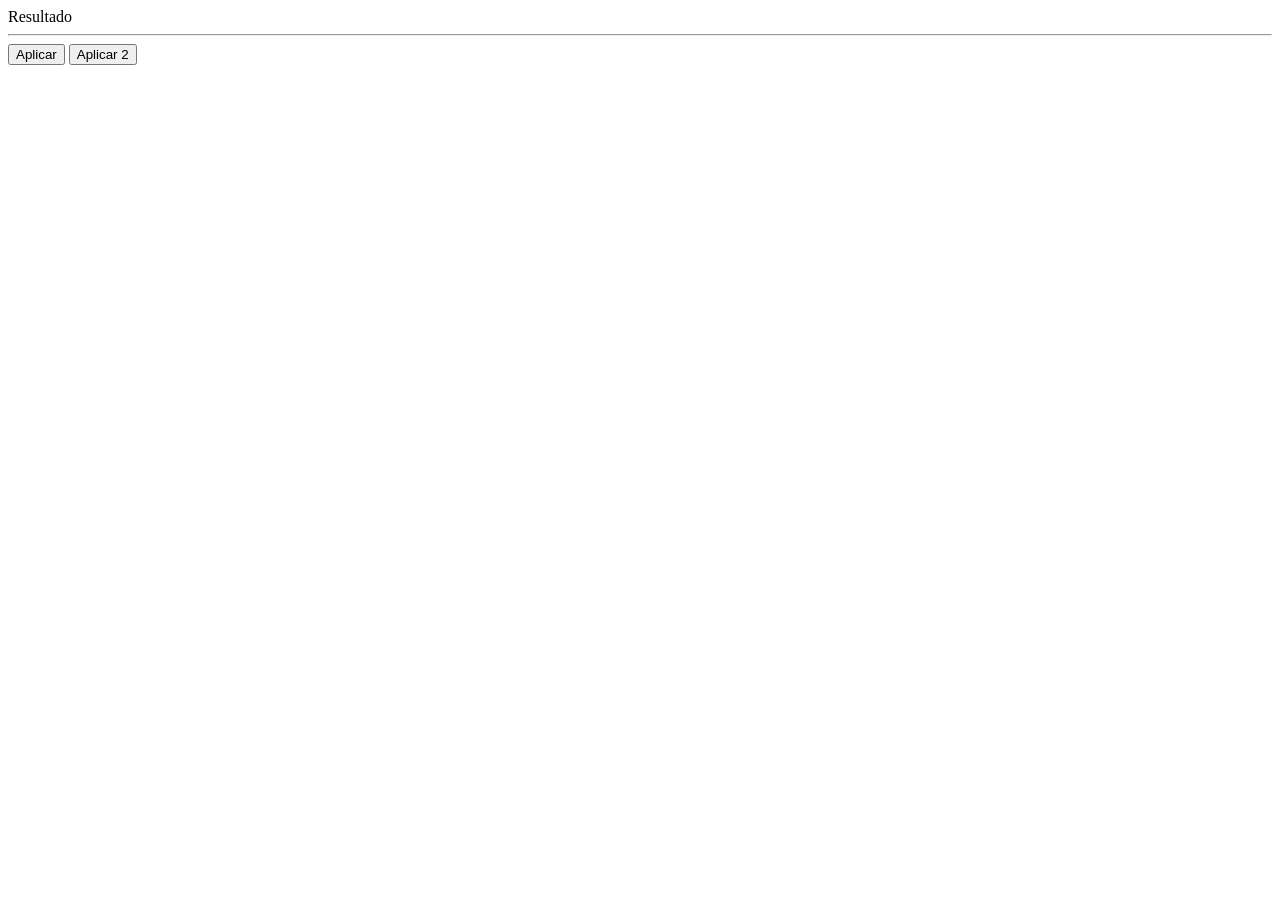
<file: Aula06/index.html>
<!DOCTYPE html>
<html lang="en">
  <head>
    <meta charset="UTF-8" />
    <meta name="viewport" content="width=device-width, initial-scale=1.0" />
    <meta http-equiv="X-UA-Compatible" content="ie=edge" />
    <title>Document</title>
    <script src="js/script01.js"></script>
  </head>
  <body>
    <div id="caixa">Resultado</div>
    <hr />
    <button onclick="es01('blue')">Aplicar</button>
    <button onclick="es02('background-color', 'red')">Aplicar 2</button>
  </body>
</html>
</file>
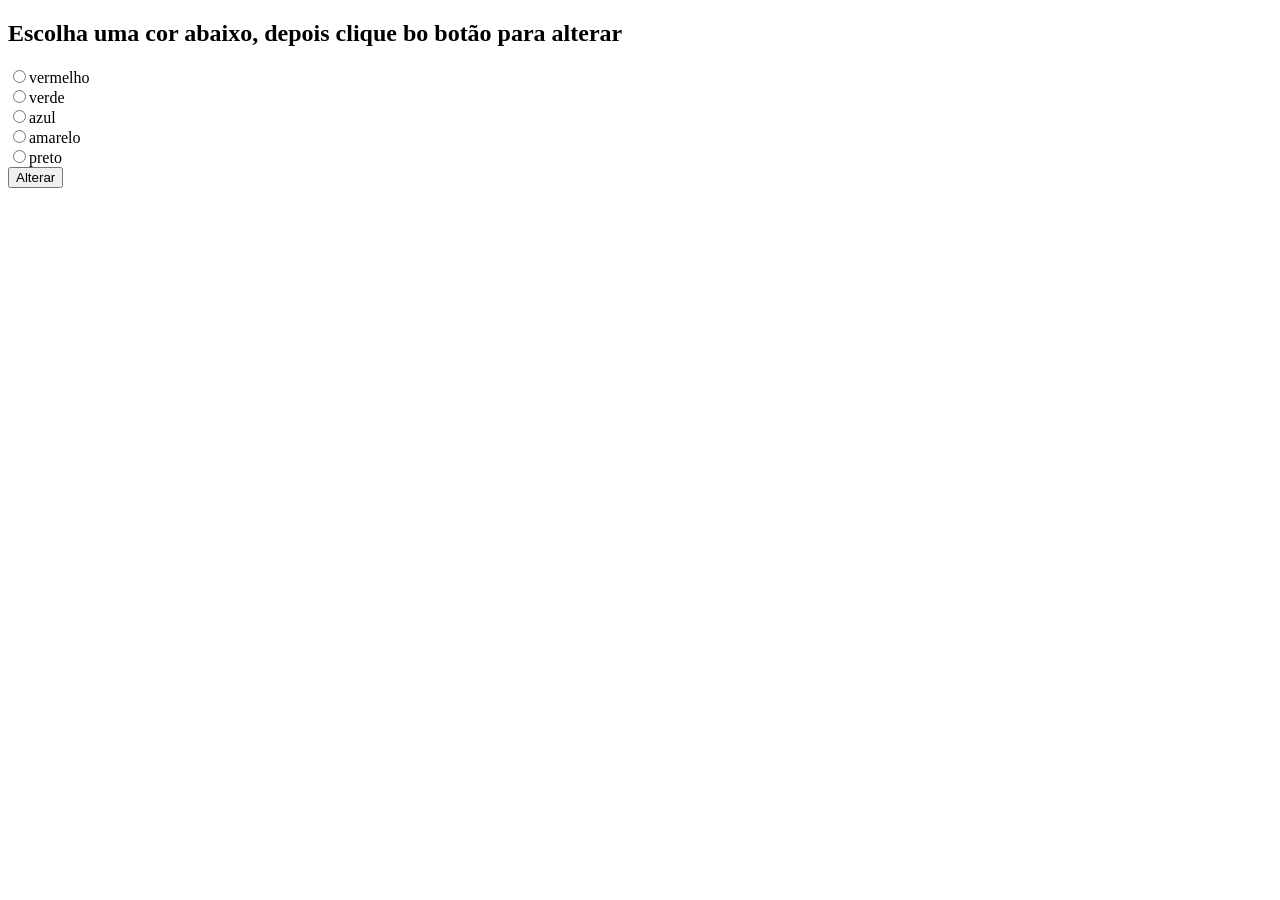
<file: Aula02/index2.html>
<!DOCTYPE html>
<html lang="en">
  <head>
    <meta charset="UTF-8" />
    <meta name="viewport" content="width=device-width, initial-scale=1.0" />
    <meta http-equiv="X-UA-Compatible" content="ie=edge" />
    <script src="js/script3.js"></script>
    <title>Document</title>
  </head>
  <body>
    <h2>Escolha uma cor abaixo, depois clique bo botão para alterar</h2>
    <form action="" onsubmit="return false">
      <input
        type="radio"
        name="cor"
        id="vermelho"
        value="vermelho"
      />vermelho<br />
      <input type="radio" name="cor" id="verde" value="verde" />verde<br />
      <input type="radio" name="cor" id="azul" value="azul" />azul<br />
      <input
        type="radio"
        name="cor"
        id="amarelo"
        value="amarelo"
      />amarelo<br />
      <input type="radio" name="cor" id="preto" value="preto" />preto<br />
      <button onclick="alterarCor()">Alterar</button>
    </form>
  </body>
</html>
</file>
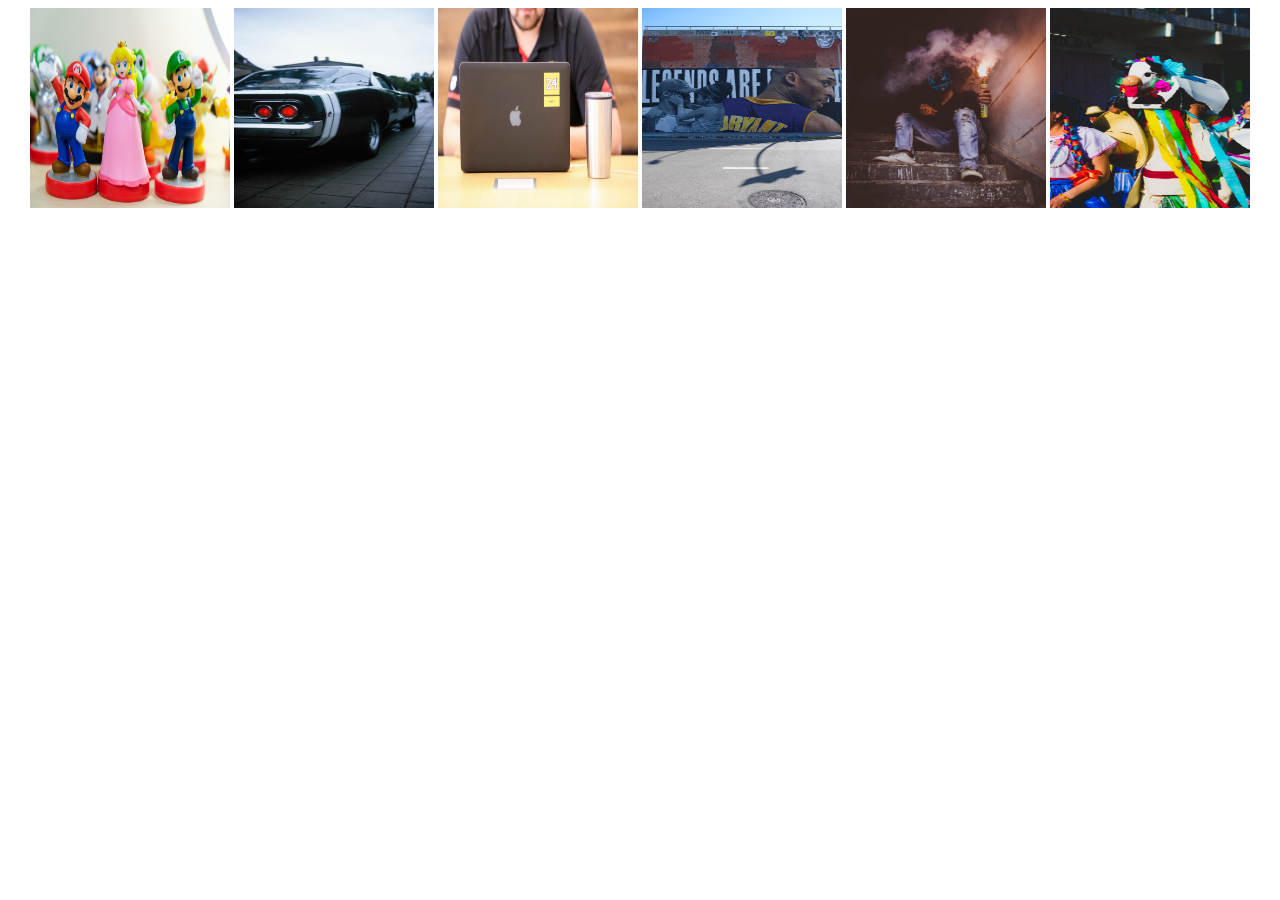
<file: Aula02/index3.html>
<!DOCTYPE html>
<html lang="en">
  <head>
    <meta charset="UTF-8" />
    <meta name="viewport" content="width=device-width, initial-scale=1.0" />
    <meta http-equiv="X-UA-Compatible" content="ie=edge" />
    <title>Document</title>
    <script src="js/script3.js"></script>

    <style>
      #area {
        width: 60%;
        height: auto;
        margin: 0 auto;
        box-shadow: 5pc 5px 10px grey;
      }
      #area img {
        width: 100%;
      }
    </style>
  </head>
  <body>
    <div style="text-align: center;">
      <img
        src="img/foto1.jpg"
        style="width: 200px;height: 200px;"
        onmouseover="abreFoto(1)"
      />
      <img
        src="img/foto2.jpg"
        style="width: 200px;height: 200px;"
        onmouseover="abreFoto(2)"
      />
      <img
        src="img/foto3.jpg"
        style="width: 200px;height: 200px;"
        onmouseover="abreFoto(3)"
      />
      <img
        src="img/foto4.jpg"
        style="width: 200px;height: 200px;"
        onmouseover="abreFoto(4)"
      />
      <img
        src="img/foto5.jpg"
        style="width: 200px;height: 200px;"
        onmouseover="abreFoto(5)"
      />
      <img
        src="img/foto6.jpg"
        style="width: 200px;height: 200px;"
        onmouseover="abreFoto(6)"
      />
    </div>

    <div id="area"></div>
  </body>
</html>
</file>
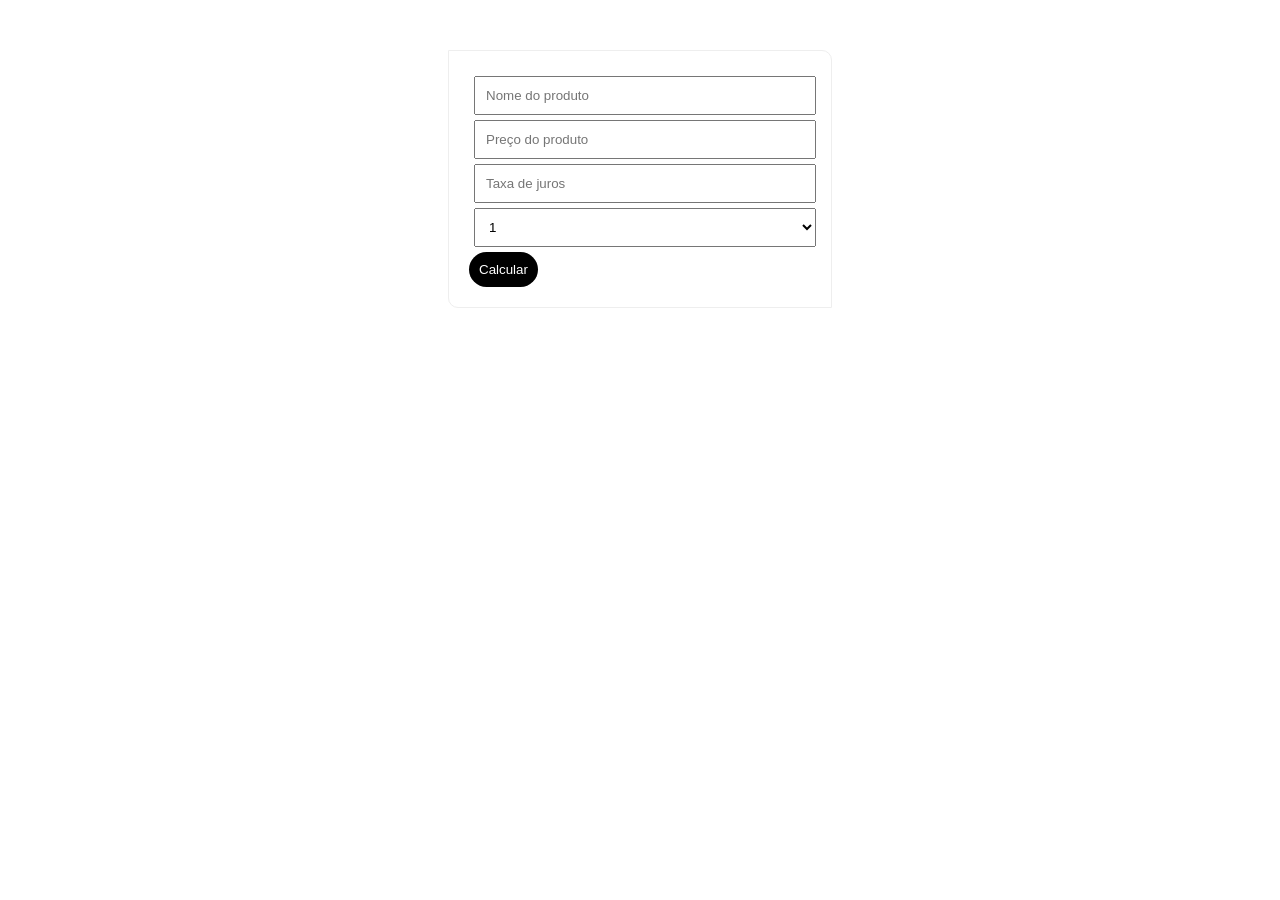
<file: Aula03/index2.html>
<!DOCTYPE html>
<html lang="en">
  <head>
    <meta charset="UTF-8" />
    <meta name="viewport" content="width=device-width, initial-scale=1.0" />
    <meta http-equiv="X-UA-Compatible" content="ie=edge" />
    <title>Document</title>
    <script src="js/script01.js"></script>
    <link rel="stylesheet" href="css/style.css" />
  </head>
  <body onload="parcelas()">
    <form action="" onsubmit="return false">
      <input
        type="text"
        name="produto"
        id="produto"
        placeholder="Nome do produto"
      />
      <input
        type="text"
        name="preco"
        id="preco"
        placeholder="Preço do produto"
      />
      <input type="text" name="taxa" id="taxa" placeholder="Taxa de juros" />
      <select name="parcelas" id="parcelas"></select>
      <button onclick="parcelamento()">Calcular</button>
      <div id="resultado"></div>
    </form>
  </body>
</html>
</file>
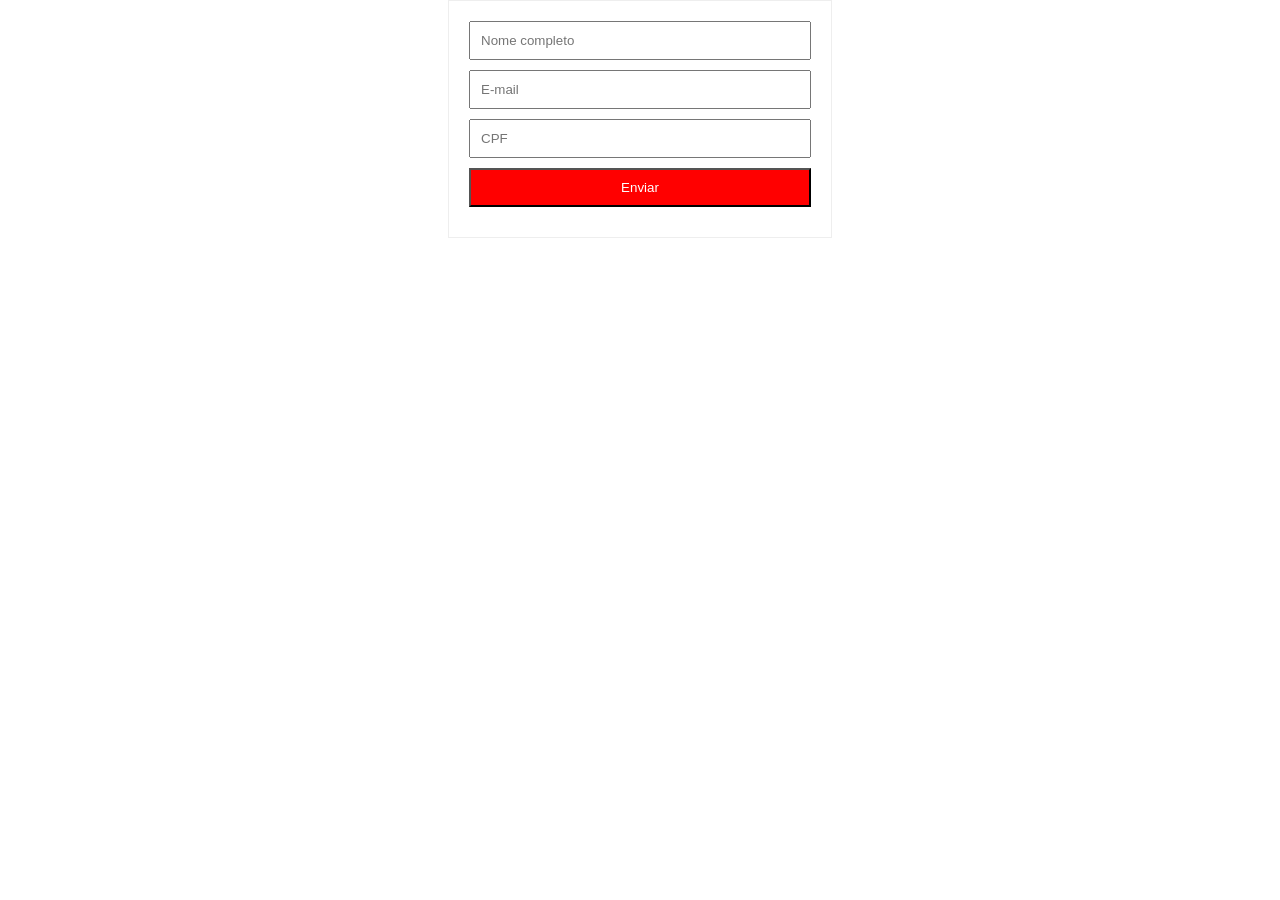
<file: Aula04/index01.html>
<!DOCTYPE html>
<html lang="en">
  <head>
    <meta charset="UTF-8" />
    <meta name="viewport" content="width=device-width, initial-scale=1.0" />
    <meta http-equiv="X-UA-Compatible" content="ie=edge" />
    <title>Document</title>
    <script src="js/script01.js"></script>
    <link rel="stylesheet" href="css/style01.css" />
  </head>
  <body>
    <form action="" onsubmit="return false">
      <input type="text" name="nome" id="nome" placeholder="Nome completo" />
      <input type="text" name="email" id="email" placeholder="E-mail" />
      <input type="text" name="cpf" id="cpf" placeholder="CPF" />
      <input type="submit" onclick="calculaCPF()" value="Enviar" />
    </form>
  </body>
</html>
</file>
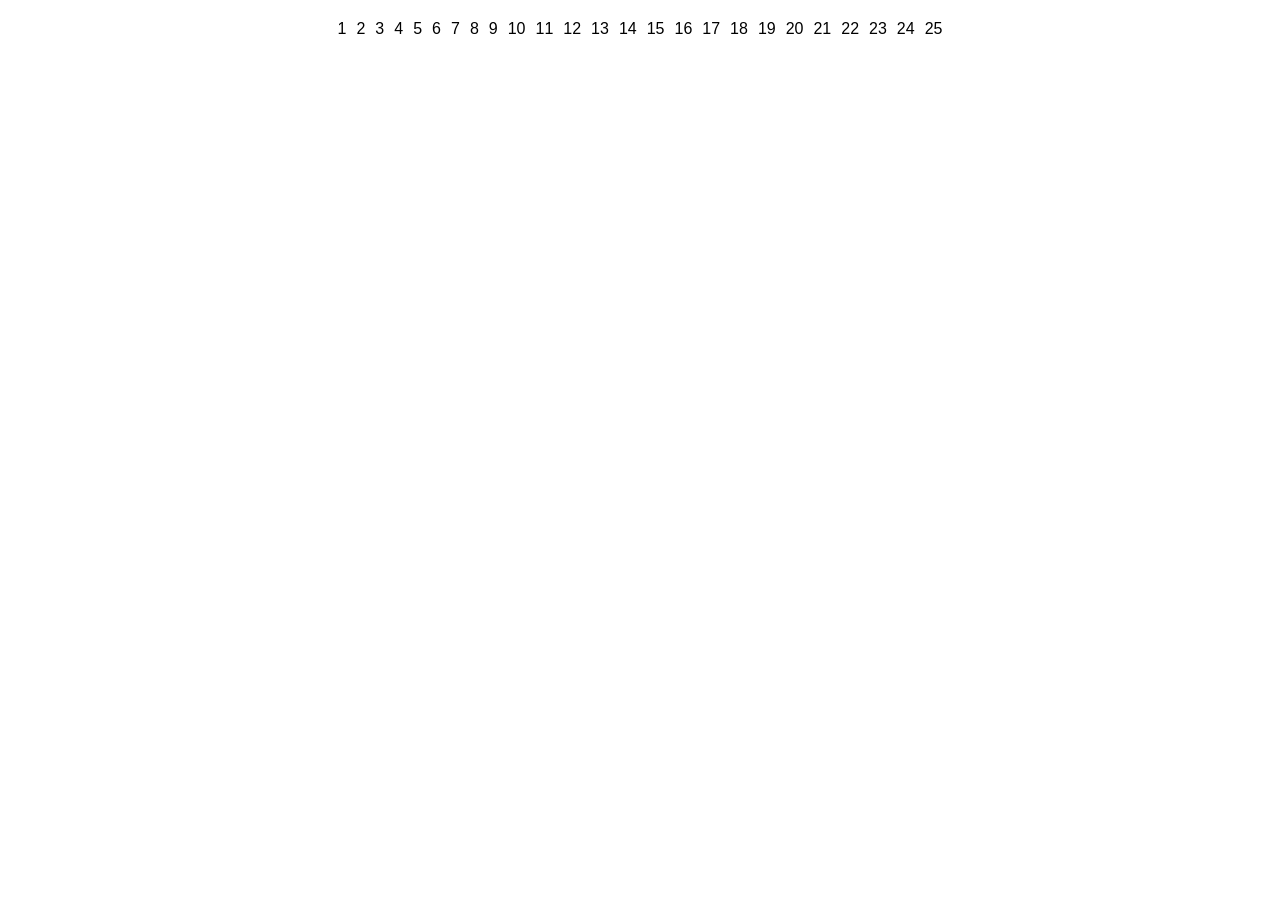
<file: Aula05/index02.html>
<!DOCTYPE html>
<html lang="en">
  <head>
    <meta charset="UTF-8" />
    <meta name="viewport" content="width=device-width, initial-scale=1.0" />
    <meta http-equiv="X-UA-Compatible" content="ie=edge" />
    <title>Document</title>
    <link rel="stylesheet" href="css/styles01.css" />
  </head>
  <body onload="pg(1);">
    <div id="paginas"></div>
    <div id="saida"></div>

    <script src="js/anonima01.js"></script>
  </body>
</html>
</file>
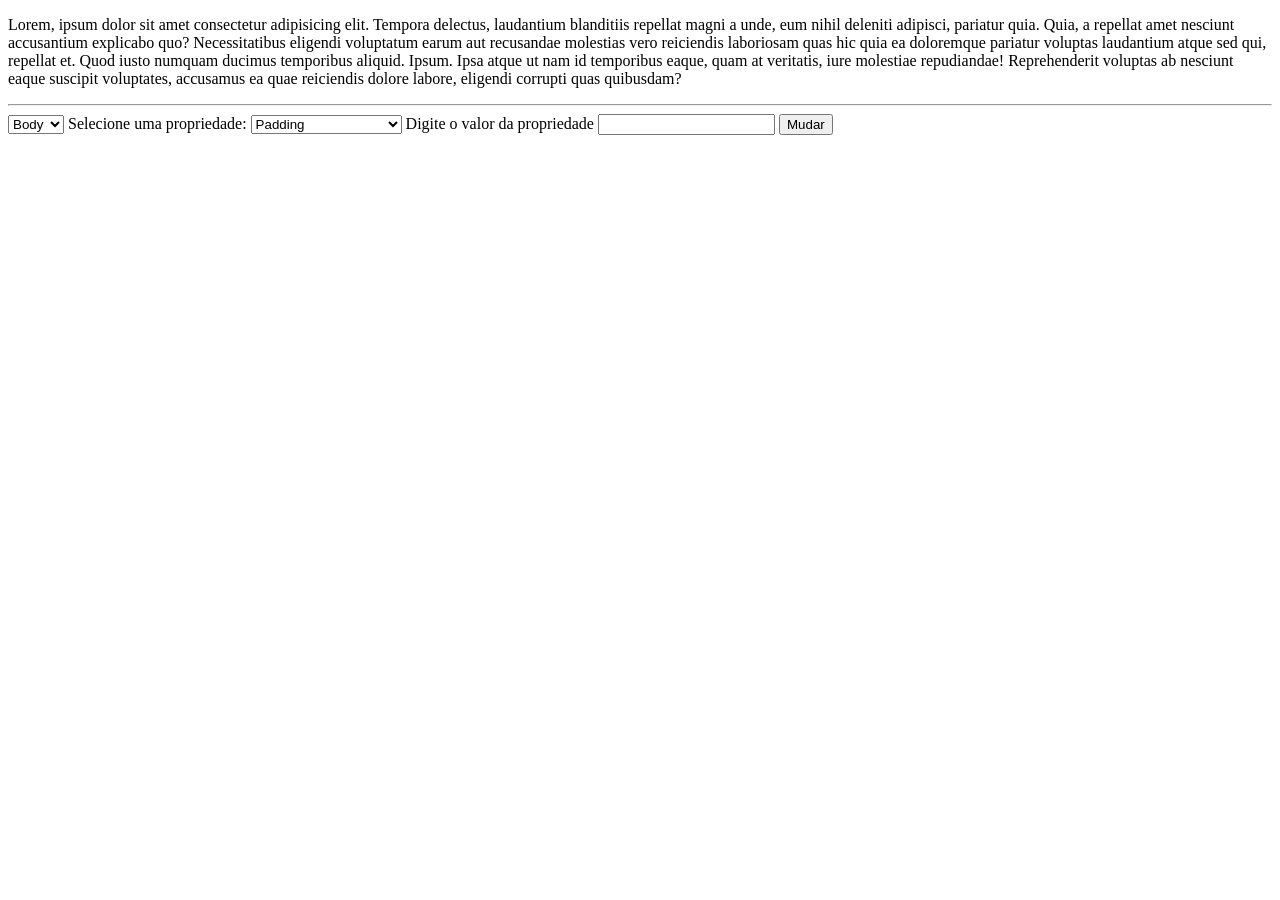
<file: Aula06/index02.html>
<!DOCTYPE html>
<html lang="en">
  <head>
    <meta charset="UTF-8" />
    <meta name="viewport" content="width=device-width, initial-scale=1.0" />
    <meta http-equiv="X-UA-Compatible" content="ie=edge" />
    <title>Document</title>
    <script src="js/script02.js"></script>
  </head>
  <body id="body">
    <div id="exibir">
      <p id="texto">
        Lorem, ipsum dolor sit amet consectetur adipisicing elit. Tempora
        delectus, laudantium blanditiis repellat magni a unde, eum nihil
        deleniti adipisci, pariatur quia. Quia, a repellat amet nesciunt
        accusantium explicabo quo? Necessitatibus eligendi voluptatum earum aut
        recusandae molestias vero reiciendis laboriosam quas hic quia ea
        doloremque pariatur voluptas laudantium atque sed qui, repellat et. Quod
        iusto numquam ducimus temporibus aliquid. Ipsum. Ipsa atque ut nam id
        temporibus eaque, quam at veritatis, iure molestiae repudiandae!
        Reprehenderit voluptas ab nesciunt eaque suscipit voluptates, accusamus
        ea quae reiciendis dolore labore, eligendi corrupti quas quibusdam?
      </p>
    </div>
    <hr />
    <form action="" onsubmit="return false">
      <select name="elemento" id="elemento">
        <option value="body">Body</option>
        <option value="exibir">Exibir</option>
        <option value="texto">Texto</option>
      </select>
      <label>Selecione uma propriedade:</label>
      <select name="propriedade" id="propriedade">
        <option value="padding">Padding</option>
        <option value="margin">Margin</option>
        <option value="font-size">Fonte Size</option>
        <option value="font-family">Font Family</option>
        <option value="font-weight">Estilo da Fonte</option>
        <option value="background-color">Cor de Fundo</option>
        <option value="color">Cor da Fonte</option>
        <option value="opacity">Opacidade</option>
        <option value="text-align">Alinhamento do Texto</option>
        <option value="border">Borda</option>
      </select>
      <label>Digite o valor da propriedade</label>
      <input type="text" name="valor" id="valor" />
      <button onclick="mudar()">Mudar</button>
    </form>
  </body>
</html>
</file>
<file: Aula03/css/style.css>
* {
  margin: 0;
  padding: 0;
  box-sizing: border-box;
}

form {
  width: 30%;
  padding: 20px;
  margin: 50px auto;
  border: 1px solid #eee;
  border-bottom-left-radius: 10px;
  border-top-right-radius: 10px;
}

input,
select {
  display: block;
  margin: 5px;
  padding: 10px;
  width: 100%;
}

button {
  padding: 10px;
  margin: 10x auto;
  background-color: black;
  color: white;
  border: 0;
  cursor: pointer;
  border-radius: 20px;
}

#resultado {
  font-family: arial;
  font-size: 12pt;
  line-height: 18pt;
  text-align: center;
}
</file>
<file: Aula04/css/style01.css>
* {
  margin: 0;
  padding: 0;
  box-sizing: border-box;
}
form {
  width: 30%;
  padding: 20px;
  margin: 0 auto;
  border: 1px solid #eee;
}
input {
  display: block;
  margin-bottom: 10px;
  padding: 10px;
  width: 100%;
}
input[type="submit"] {
  background-color: red;
  color: white;
  cursor: pointer;
}
#saida div {
  width: 32.5%;
  padding: 10px;
  box-shadow: 5px 5px 10px silver;
  float: left;
}
</file>
<file: Aula05/css/styles01.css>
* {
  margin: 0;
  padding: 0;
  box-sizing: border-box;
}
#imagem div {
  margin: 10px auto;
  width: 30%;
  height: auto;
  border: 1px solid silver;
  text-align: center;
}
#imagem div img {
  width: 100%;
  height: auto;
  opacity: 90%;
}
#imagem div img:hover {
  opacity: 100%;
  cursor: pointer;
}
h2,
h3 {
  font-family: arial;
  text-align: justify;
}
.media {
  padding: 20px;
  color: darkred;
  text-align: left;
  font-weight: bold; /*aplicar negrito ma média*/
  font-size: 15pt;
  font-family: verdana;
}

.texto {
  font-family: arial;
  font-size: 10pt;
  text-align: justify;
  padding: 10px;
}

#paginas {
  position: fixed;
  top: 0;
  width: 100%;
  padding: 20px;
  margin-bottom: 50px;
  text-align: center;
  display: inline-block;
  background-color: white;
}
#paginas a {
  margin: 0 5px;
  padding: 5 5px;
  text-decoration: none;
  font-family: arial;
  color: black;
  transition: ease 0.5s;
}
#paginas a:hover {
  background-color: lightcoral;
  color: darkred;
}
#saida div {
  display: block;
  width: 30%;
  padding: 20px;
  margin: 20px auto;
  border: 1px solid silver;
  font-family: arial;
  font-size: 10pt;
  text-align: justify;
}

#saida div img {
  width: 100%;
}
</file>
